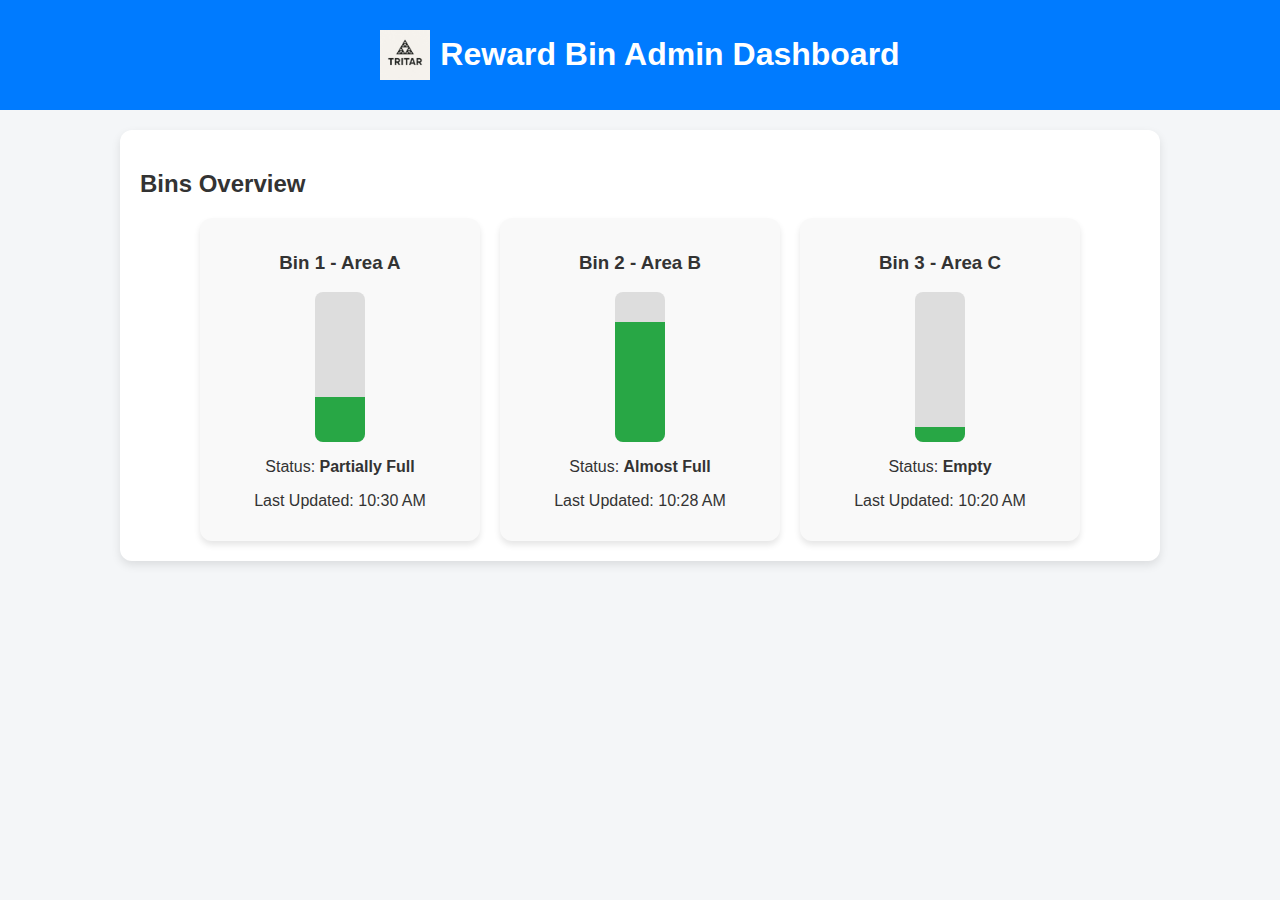
<file: admin.html>
<!DOCTYPE html>
<html lang="en">
<head>
    <meta charset="UTF-8">
    <title>Reward Bin - Admin Dashboard</title>
    <link rel="stylesheet" href="admin.css">
</head>
<body>
<header>
    <img src="logo.jpg" alt="Team Logo" style="height:50px; vertical-align:middle; margin-right:10px;">
    <h1>Reward Bin Admin Dashboard</h1>
</header>

<div class="container">
    <h2>Bins Overview</h2>
    <div class="bins-grid">
        <!-- Bin 1 -->
        <div class="bin-card" id="bin1">
            <h3>Bin 1 - Area A</h3>
            <div class="fill-bar">
                <div class="fill" style="height: 30%;"></div>
            </div>
            <p>Status: <span class="status">Partially Full</span></p>
            <p>Last Updated: <span class="last-updated">10:30 AM</span></p>
        </div>

        <!-- Bin 2 -->
        <div class="bin-card" id="bin2">
            <h3>Bin 2 - Area B</h3>
            <div class="fill-bar">
                <div class="fill" style="height: 80%;"></div>
            </div>
            <p>Status: <span class="status">Almost Full</span></p>
            <p>Last Updated: <span class="last-updated">10:28 AM</span></p>
        </div>

        <!-- Bin 3 -->
        <div class="bin-card" id="bin3">
            <h3>Bin 3 - Area C</h3>
            <div class="fill-bar">
                <div class="fill" style="height: 10%;"></div>
            </div>
            <p>Status: <span class="status">Empty</span></p>
            <p>Last Updated: <span class="last-updated">10:20 AM</span></p>
        </div>
    </div>
</div>

<script src="admin.js"></script>
</body>
</html>
</file>
<file: admin.css>
body {
    font-family: 'Segoe UI', sans-serif;
    margin: 0;
    padding: 0;
    background: #f4f6f8;
    color: #333;
}

header {
    display: flex;
    align-items: center;
    justify-content: center;
    background: #007bff;
    color: white;
    padding: 15px;
    text-align: center;
}

.container {
    max-width: 1000px;
    margin: 20px auto;
    padding: 20px;
    background: white;
    border-radius: 12px;
    box-shadow: 0 4px 10px rgba(0,0,0,0.1);
}

.bins-grid {
    display: flex;
    flex-wrap: wrap;
    gap: 20px;
    margin-top: 20px;
    justify-content: center;
}

.bin-card {
    background: #f9f9f9;
    padding: 15px;
    border-radius: 12px;
    width: 250px;
    box-shadow: 0 4px 6px rgba(0,0,0,0.1);
    text-align: center;
}

.fill-bar {
    width: 50px;
    height: 150px;
    background: #ddd;
    margin: 10px auto;
    border-radius: 8px;
    overflow: hidden;
    position: relative;
}

.fill {
    width: 100%;
    background: #28a745;
    position: absolute;
    bottom: 0;
    transition: height 0.5s;
}

.status {
    font-weight: bold;
}
</file>
